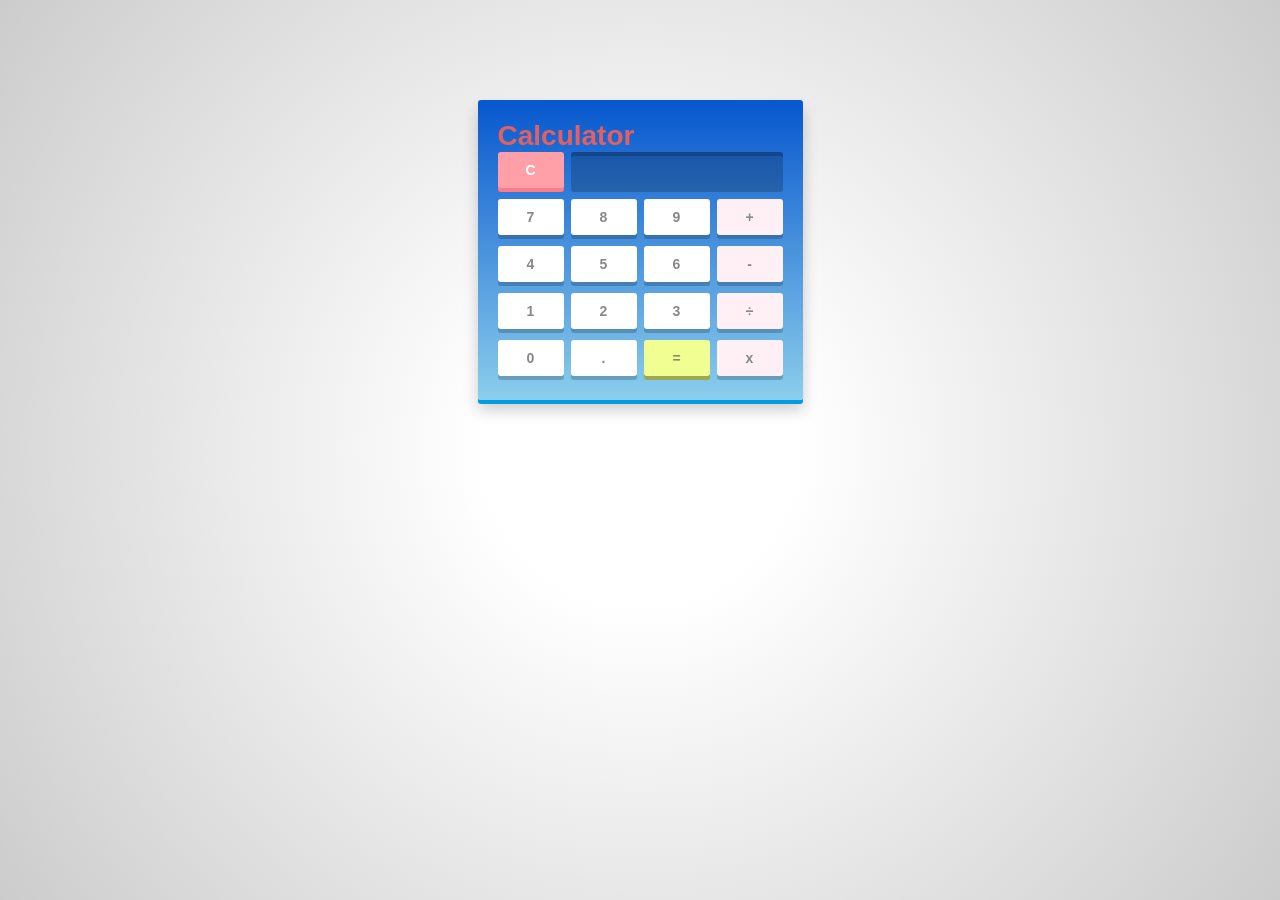
<file: cal.html>
<!DOCTYPE html>
<html lang="en">
<head>
    <meta charset="UTF-8"/>
    <title>Calculator</title>
    <link rel="stylesheet" type="text/css" href="cal.css">
</head>
<body onload="load()">
    <div id="calculator">
        <h1>
			Calculator
		</h1>
        <!-- Screen and clear key -->
        <div class="top">
            <span id="clear">C</span>
            <div id="screen"></div>
        </div>

        <div class="keys">
            <!-- operators and other keys -->
            <span>7</span>
            <span>8</span>
            <span>9</span>
            <span class="operator">+</span>
            <span>4</span>
            <span>5</span>
            <span>6</span>
            <span class="operator">-</span>
            <span>1</span>
            <span>2</span>
            <span>3</span>
            <span class="operator">÷</span>
            <span>0</span>
            <span>.</span>
            <span class="eval">=</span>
            <span class="operator">x</span>
        </div>
    </div>
    <script type="text/javascript" src="cal.js"></script>
</body>
</html>
</file>
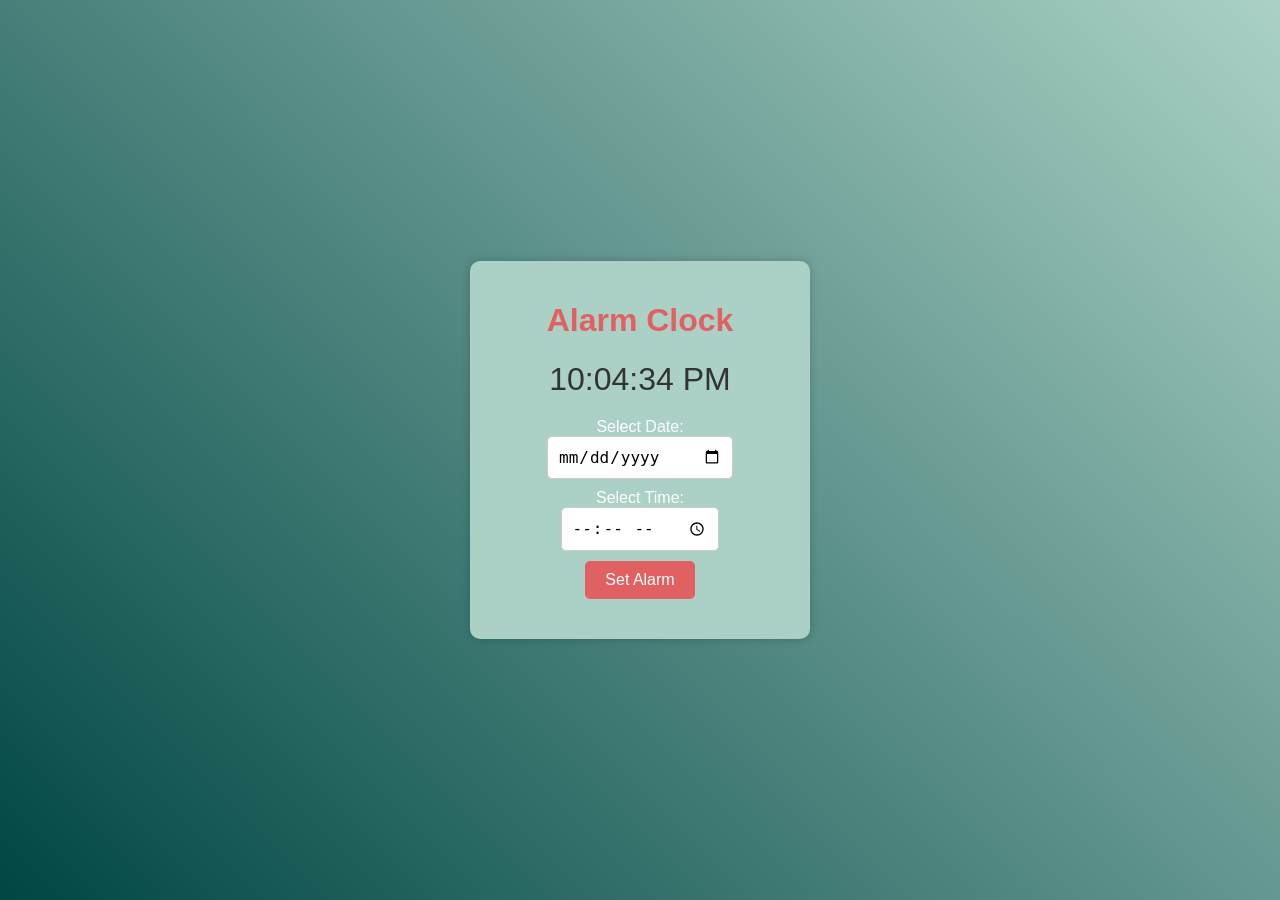
<file: clock.html>
<!DOCTYPE html>
<html lang="en">

<head>
	<meta charset="UTF-8">
	<meta name="viewport"
		content="width=device-width, 
				initial-scale=1.0">
	<link rel="stylesheet" href="clock.css">
	<title>Advanced Alarm Clock</title>
</head>

<body>
	<div class="clock">
		<h1>
			Alarm Clock
		</h1>

		<div class="time" id="time">
			00:00:00
		</div>
		<div class="input-row">
			<div class="input-field">
				<label for="alarmDate">
					Select Date:
				</label>
				<input type="date"
					id="alarmDate"
					class="alarm-input"
					min="">
			</div>
			<div class="input-field">
				<label for="alarmTime">
					Select Time:
				</label>
				<input type="time" id="alarmTime"
					class="alarm-input">
			</div>
			<button id="setAlarm">
				Set Alarm
			</button>
		</div>
		<div class="alarms" id="alarms">
		</div>
	</div>
	<script src="clock.js"></script>
</body>

</html>
</file>
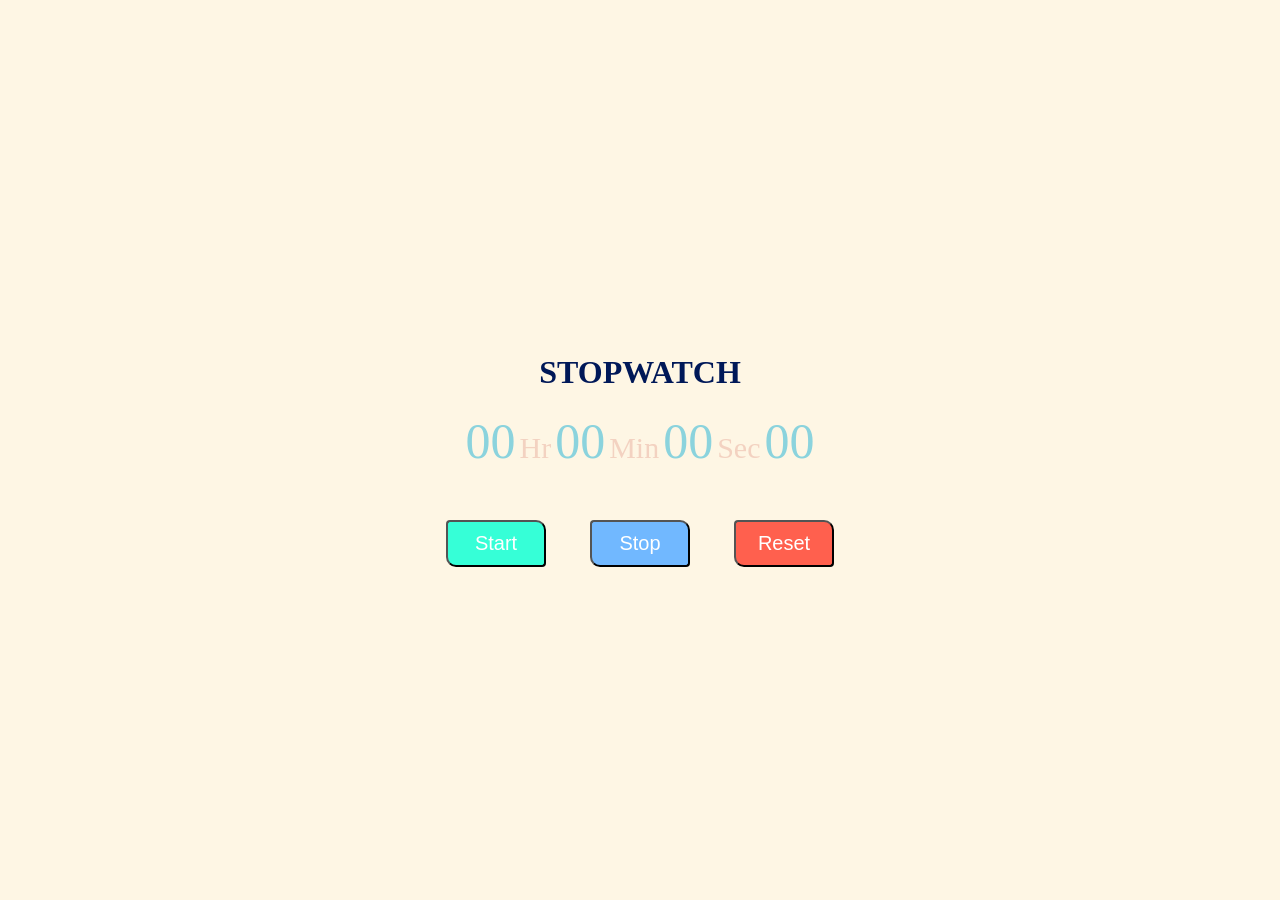
<file: swatch.html>
<!DOCTYPE html>
<html lang="en">
<head>
    <meta charset="UTF-8">
    <meta http-equiv="X-UA-Compatible" 
          content="IE=edge">
    <meta name="viewport" 
          content="width=device-width, initial-scale=1.0">
    <title>Design Stopwatch using HTML CSS and JavaScript</title>
    <link rel="stylesheet" href="swatch.css">
</head>
<body>
    <div class="container">
        <h1>STOPWATCH<br>
            </h1>
        <div id="time">
            <span class="digit" id="hr">
                00</span>
            <span class="txt">Hr</span>
            <span class="digit" id="min">
                00</span>
            <span class="txt">Min</span>
            <span class="digit" id="sec">
                00</span>
            <span class="txt">Sec</span>
            <span class="digit" id="count">
                00</span>
        </div>
        <div id="buttons">
            <button class="btn" id="start">
                Start</button>
            <button class="btn" id="stop">
                Stop</button>
            <button class="btn" id="reset">
                Reset</button>
        </div>
    </div>
    <script src="swatch.js"></script>
</body>
  
</html>
</file>
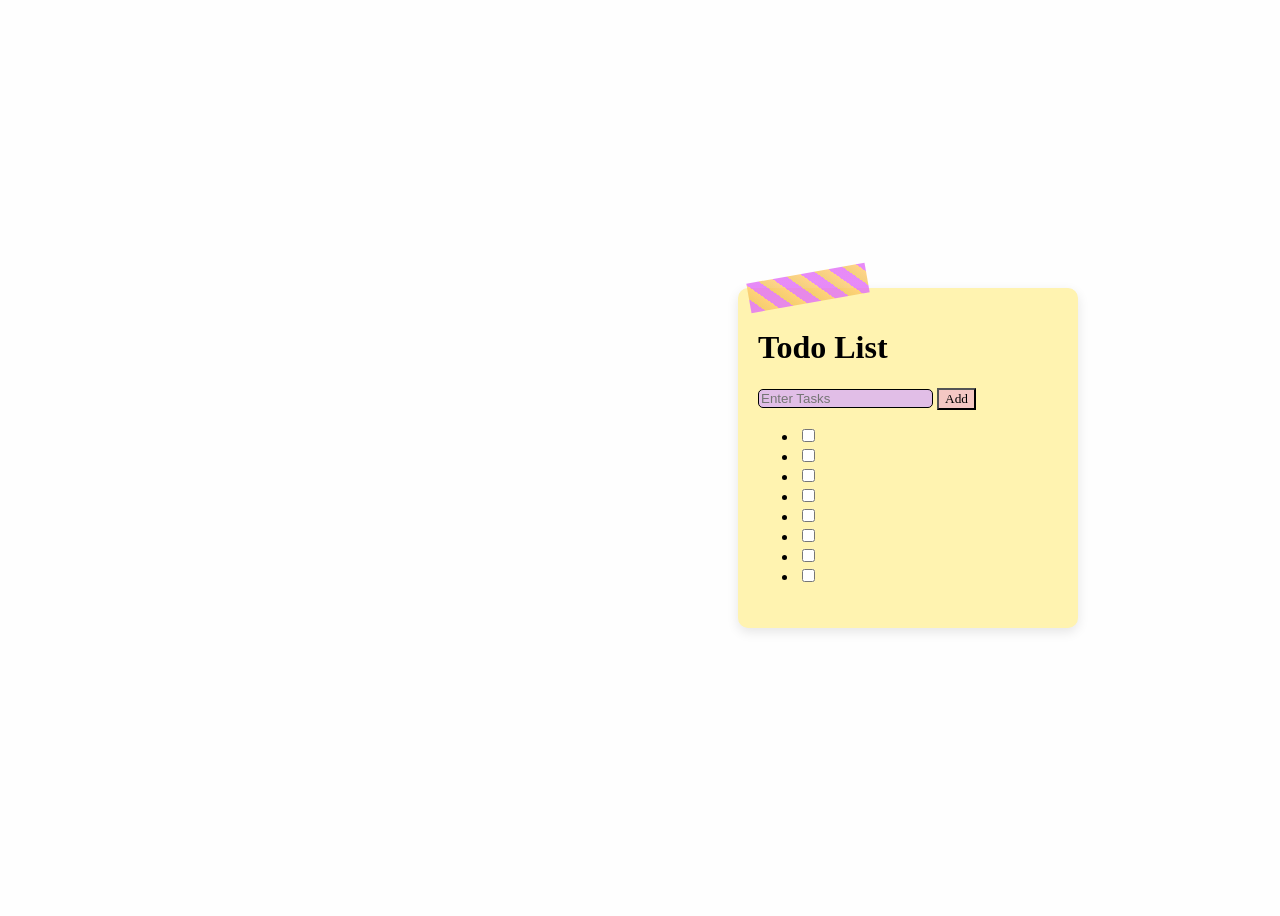
<file: todo_index.html>
<!DOCTYPE html>
<html lang="en">
<head>
  <meta charset="UTF-8">
  <meta name="viewport" content="width=device-width, initial-scale=1.0">
  <title>Todo List</title>
  <link rel="stylesheet" href="todo.css">
</head>
<body>
  <div class="todo-container">
    <h1>Todo List</h1>
    <form id="todo-form">
      <input type="text" id="todo-input" placeholder="Enter Tasks" required>
      <button type="submit">Add</button>
    </form>

    <ul id="todo-list">
      <li><input type="checkbox"> <span id="task1"></span></li>
      <li><input type="checkbox"> <span id="task2"></span></li>
      <li><input type="checkbox"> <span id="task3"></span></li>
      <li><input type="checkbox"> <span id="task1"></span></li>
      <li><input type="checkbox"> <span id="task2"></span></li>
      <li><input type="checkbox"> <span id="task3"></span></li>
       <li><input type="checkbox"> <span id="task1"></span></li>
      <li><input type="checkbox"> <span id="task2"></span></li>
      
    </ul>
  </div>

  <script src="todo.js"></script>
</body>
</html>
</body>
</html>
</file>
<file: cal.css>
*{
    margin: 0;
    padding: 0;
    /* Padding and border are included in the element's total width and height */
    -webkit-box-sizing: border-box;
    -moz-box-sizing: border-box;
    box-sizing: border-box;

    font:bold 14px Aria,sans-serif;
}

html {
    height: 100%;
    background: white;
    background: radial-gradient(circle, #fff 20%, #ccc);
    background-size: cover;
}
h1 {
    font-style: monoton;
	font-size: 2rem;
	color: #e16162;
}
#calculator {
    width: 325px;
    height: 300px;

    margin: 100px auto;
    padding: 20px 20px 9PX;

    background: #0b8fcc;
    background: linear-gradient(#0757ce, #8bceec);
    border-radius: 3px;
    /* Using box shadows to create 3D effects */
    box-shadow: 0px 4px #009de4, 0px 10px 15px rgba(0,0,0,0.2);
}

#screen {
    float: right;

    height: 40px;
    width: 212px;

    padding: 0 10px;

    background: rgba(0, 0, 0, 0.2);
    border-radius: 3px;
    /* Inset shadow on the screen to create indent */
    box-shadow: inset 0px 4px rgba(0, 0, 0, 0.2);

    /* Typography */
    font-size: 17px;
    line-height: 40px;
    color: white;
    text-shadow: 1px 1px 2px rgba(0, 0, 0, 0.2);
    text-align: right;
    letter-spacing: 1px;
}

/* Clear Floats to make sure #calculator includes them correctly */
.keys, .top {
    overflow: hidden;
}

/* Applying css on all the keys */
.keys span, #clear {
    float: left;
    position: relative;
    top: 0;
    /* Specifies the type of cursor to be displayed when pointing on an element. */
    cursor: pointer;

    width: 66px;
    height: 36px;

    background: white;
    border-radius: 3px;
    box-shadow: 0px 4px rgba(0, 0, 0, 0.2);

    margin: 0 7px 11px 0;

    color: #888;
    line-height: 36px;
    text-align: center;

    /* prevent selection of text inside keys */
    user-select: none;

    /* Transitions allows you to change property values smoothly  */
    transition: all 0.2s ease;
}

.keys span.operator {
    background: #FFF0F5;
    margin-right: 0; /* 7px in previous setting*/
}

/* Eval Button */
.keys span.eval {
    background: #f1ff92;
    box-shadow: 0px 4px #9da853;
    color: #888e5f;
}

.keys span.eval:hover {
    background: #abb850;
    box-shadow: 0px 4px #717a33;
    color: #ffffff;
}

.keys span.eval:active {
    box-shadow: 0px 0px #717a33;
    top: 4px;
}

/* Clear Button */
#clear {
    background: #ff9fa8;
    box-shadow: 0px 4px #ff7c87;
    color: white;
}

#clear:hover {
    background: #f68991;
    box-shadow: 0px 4px #d3545d;
    color: white;
}

#clear:active {
    top: 4px;
    box-shadow: 0px 0px #d3545d;
}

/* Other Buttons */
.keys span:hover {
    background: #9c89f6;
    box-shadow: 0px 4px #6b54d3;
    color: white;
}

.keys span:active {
    box-shadow: 0px 0px #6b54d3;
    top: 4px;
}
</file>
<file: clock.css>
body {
	font-family: Arial, sans-serif;
	background:
		linear-gradient(45deg, #004643, #abd1c6);
	color: #fff;
	display: flex;
	justify-content: center;
	align-items: center;
	min-height: 100vh;
	margin: 0;
}

.clock {
	text-align: center;
	background-color: #abd1c6;
	border-radius: 10px;
	box-shadow: 0 0 10px rgba(0, 0, 0, 0.2);
	padding: 20px;
	width: 300px;
}

h1 {
    font-style: monoton;
	font-size: 2rem;
	color: #e16162;
}

.time {
	font-size: 2rem;
	margin: 20px 0;
	color: #333;
}

.input-row {
	display: flex;
	flex-direction: column;
	gap: 10px;
	align-items: center;
}

.input-field {
	display: flex;
	flex-direction: column;
	align-items: center;
}

input[type="date"],
input[type="time"] {
	padding: 10px;
	font-size: 1rem;
	border: 1px solid #ccc;
	border-radius: 5px;
	width: 100%;
	max-width: 200px;
}

.button-row {
	display: flex;
	gap: 10px;
	justify-content: center;
	align-items: center;
}

#setAlarm,
#updateTime {
	background-color: #e16162;
	color: #fff;
	border: none;
	padding: 10px 20px;
	border-radius: 5px;
	cursor: pointer;
	font-size: 1rem;
	transition: background-color 0.3s;
}

#setAlarm:hover,
#updateTime:hover {
	background-color: #0056b3;
}

.alarms {
	margin-top: 20px;
	text-align: left;
	color: #333;
}

.alarm {
	background-color: #f0f0f0;
	border: 1px solid #ccc;
	border-radius: 5px;
	padding: 10px;
	margin: 10px 0;
	display: flex;
	justify-content: space-between;
	align-items: center;
	animation: fadeIn 0.5s ease-in-out;
	font-size: 14px;
}

@keyframes fadeIn {
	from {
		opacity: 0;
	}

	to {
		opacity: 1;
	}
}
</file>
<file: swatch.css>
body {
    padding: 0;
    margin: 0;
    font-family: verdana;
}

.container {
    display: flex;
    flex-direction: column;
    justify-content: center;
    align-items: center;
    width: 100%;
    height: 100vh;
    background-color: #fef6e4;
}

h1 {
    color: #001858;
    text-align: center;
}

.digit {
    font-size: 50px;
    color: #8bd3dd;
}

.txt {
    font-size: 30px;
    color: #f3d2c1;
}

#buttons {
    margin-top: 50px;
}

.btn {
    width: 100px;
    padding: 10px 15px;
    margin: 0px 20px;
    border-top-right-radius: 10px;
    border-bottom-left-radius: 10px;
    border-bottom-right-radius: 4px;
    border-top-left-radius: 4px;
    cursor: pointer;
    font-size: 20px;
    transition: 0.5s;
    color: white;
    font-weight: 500;
}

#start {
    background-color: #36ffd7;
}

#stop {
    background-color: #71b8ff;
}

#reset {
    background-color: #ff604e;
}
</file>
<file: todo.css>
body {
      display: flex;
      justify-content: center;
      align-items: center;
      height: 100vh;
      width: 200vh;
      background: #fefefe;
      font-family:'cursive';
 }
    .todo-container {
      width: 300px;
      height: 300px;
      background: #fff3b0;
      padding: 20px;
      border-radius: 10px;
      box-shadow: 0 4px 12px rgba(0,0,0,0.1);
      position: relative;
    }

    /* Tape effect */
    .todo-container::before {
      content: "";
      position: absolute;
      top: -15px;
      left: 10px;
      width: 120px;
      height: 30px;
      background: repeating-linear-gradient(
        45deg,
        #e16ef6,
        #e16ef6 10px,
        #f2c55e 10px,
        #ffc96c 20px
      );
      transform: rotate(-10deg);
      opacity: 0.8;
    }

    h2 {
      text-align: center;
      font-size: 24px;
      margin-bottom: 20px;
      position: relative;
    }

    .todo-item {
      display: flex;
      align-items: center;
      margin: 10px 0;
      border: 1px solid #ccc;
      padding: 8px 10px;
      border-radius: 5px;
    }

    .todo-item input[type="checkbox"] {
      accent-color: #333;
      margin-right: 10px;
    }

    .todo-item label {
      flex: 1;
      font-size: 16px;
    }

    input[type="text"]
    {
        border: 1px solid;
        background-color:  #e1bee7;
        border-radius: 5px;
    }
    button{
        background-color: #f4c7c3 ;
        font-family:'cursive';
        cursor: pointer;
    }
</file>
